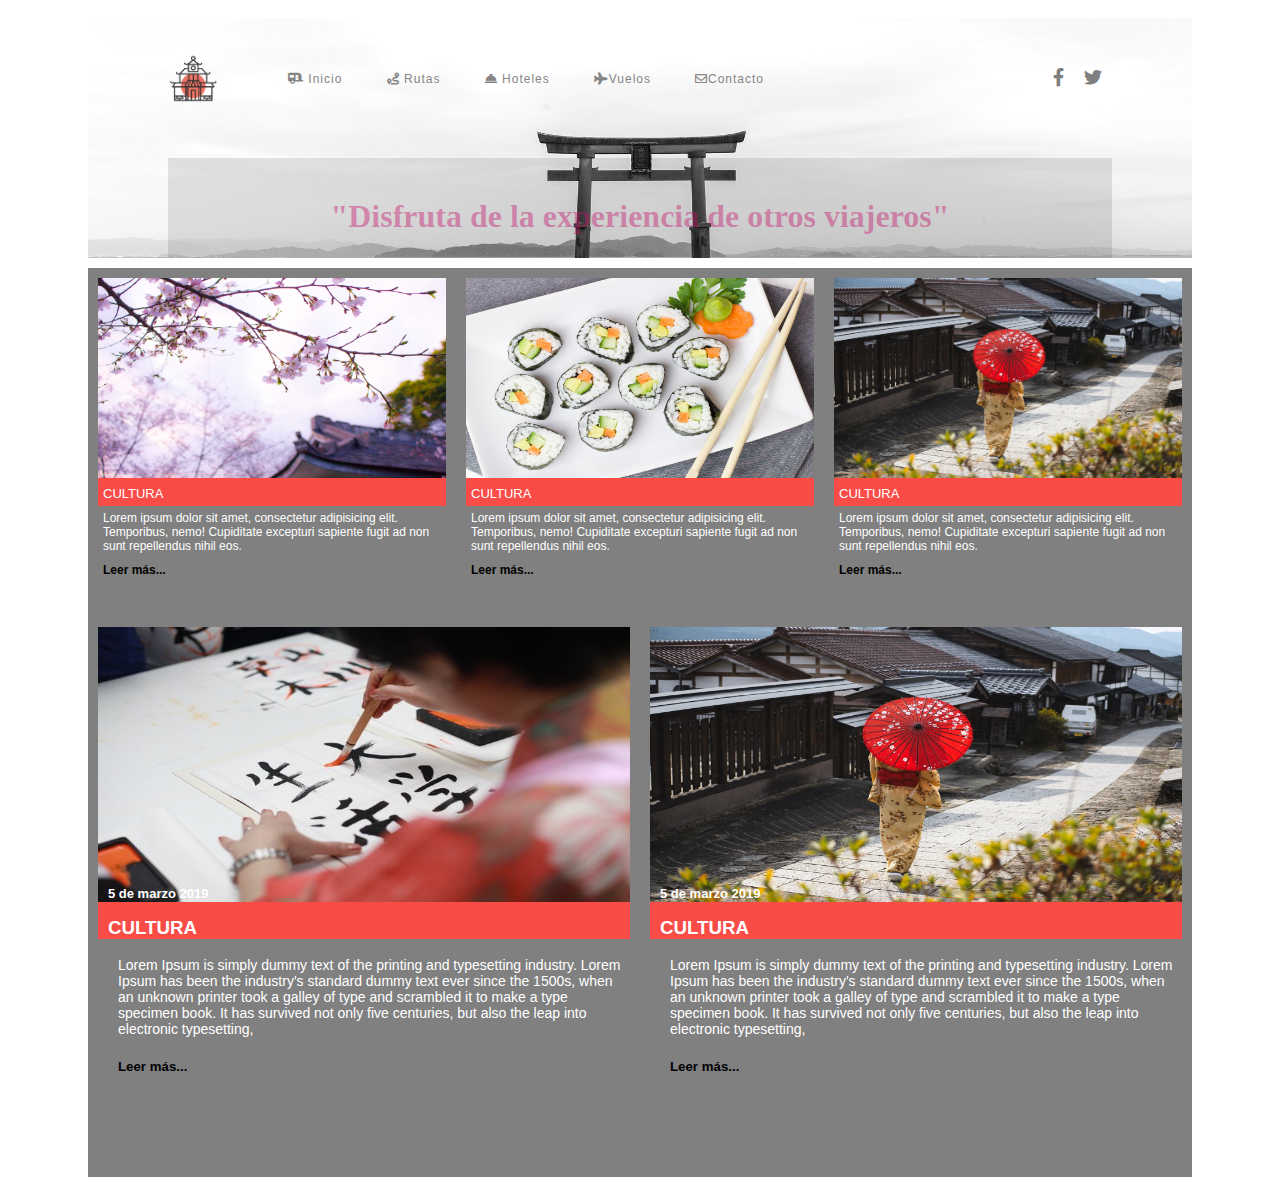
<file: Actividad 2/index.html>
<!DOCTYPE html>
<html lang="es">  
  <head>    
    <title>Exercici 1</title>    
    <meta charset="UTF-8">
    <meta name="viewport" content="width=device-width, user-scalable=no, initial-scale=1.0, 
    maximum-scale=1.0, minimum-scale=1.0">  

    <link rel="stylesheet" href="styles3.css"  > 
    <link rel="stylesheet" href="css/all.min.css"  > 
    
  </head>  
    <body>    
    <div class="padre">
      <header class="principal margen-interno">
       
        <div class="menu">
          <div class= "logo"> 
          <a href="index.html">  </a>

          </div>

          <!-- menu principal-->
          
          <nav class= "navcenter"> 
            <a href="#"><i class="fas fa-caravan" ></i>  <span class="off">Inicio </span></a>
            <a href="#"><i class="fas fa-route"></i> Rutas </a>
            <a href="#"><i class="fas fa-concierge-bell"></i> Hoteles</a>
            <a href="#"><i class="fas fa-plane"></i>Vuelos</a>
            <a href="#"><i class="far fa-envelope"></i>Contacto </span></a>
          </nav>
          <div class="socialmedia"> 
            <div><a href="#"><i class="fab fa-facebook-f"></i></a> </div>
            <div><a href="#"><i class="fab fa-twitter"></i></a> </div>
            </div>
          </div>
        

          <div class="backgroundphoto ">
            <!--trasnparencia-->
          <h1>"Disfruta de la experiencia de otros viajeros"</h1>

        </div>

    </header>

    <section class="section margen-interno ">

        <div class="articulos">

        <article class="article">
          <img src="imagenes/1.jpg"  alt="">
          <div class="pastilla"> CULTURA</div>
          <div class="texto1">Lorem ipsum dolor sit amet, consectetur adipisicing elit. Temporibus, nemo! Cupiditate excepturi sapiente fugit ad non sunt repellendus nihil eos.  </div>
          <div class="leermas"> Leer más... </div>

          </article>
           <article class="article">
          <img src="imagenes/2.jpg"  alt="">
          <div class="pastilla"> CULTURA</div>
          <div class="texto1">Lorem ipsum dolor sit amet, consectetur adipisicing elit. Temporibus, nemo! Cupiditate excepturi sapiente fugit ad non sunt repellendus nihil eos.  </div>
          <div class="leermas"> Leer más... </div>
          </article>
          <article class="article">
          <img src="imagenes/japan.jpg"  alt="">
          <div class="pastilla"> CULTURA</div>
          <div class="texto1">Lorem ipsum dolor sit amet, consectetur adipisicing elit. Temporibus, nemo! Cupiditate excepturi sapiente fugit ad non sunt repellendus nihil eos.  </div>
          <div class="leermas"> Leer más... </div>
          </article>
       
          <article class="article2">
          <img src="./imagenes/3.jpg" alt="">  
          <h2> 5 de marzo 2019</h2>
          <h3>    CULTURA </h3>
          <h4>Lorem Ipsum is simply dummy text of the printing and typesetting industry. Lorem Ipsum has been the industry's standard dummy text ever since the 1500s,
          when an unknown printer took a galley of type and scrambled it to make a type specimen book. It has survived not only five centuries, but also the leap into electronic typesetting, </h4>
          <h5>Leer más...</h5>
            </article>
        
          <article class="article2">
          <img src="./imagenes/japan.jpg" alt="">  
          <h2> 5 de marzo 2019</h2>
          <h3>    CULTURA </h3>
          <h4>Lorem Ipsum is simply dummy text of the printing and typesetting industry. Lorem Ipsum has been the industry's standard dummy text ever since the 1500s,
           when an unknown printer took a galley of type and scrambled it to make a type specimen book. It has survived not only five centuries, but also the leap into electronic typesetting, </h4>
          <h5>Leer más...</h5>
          </article>
              
           </section>
          <footer class="footer margen-interno">
          <nav class="pie"></nav>
          </footer>
          </div>
          </body>
          </html>
</file>
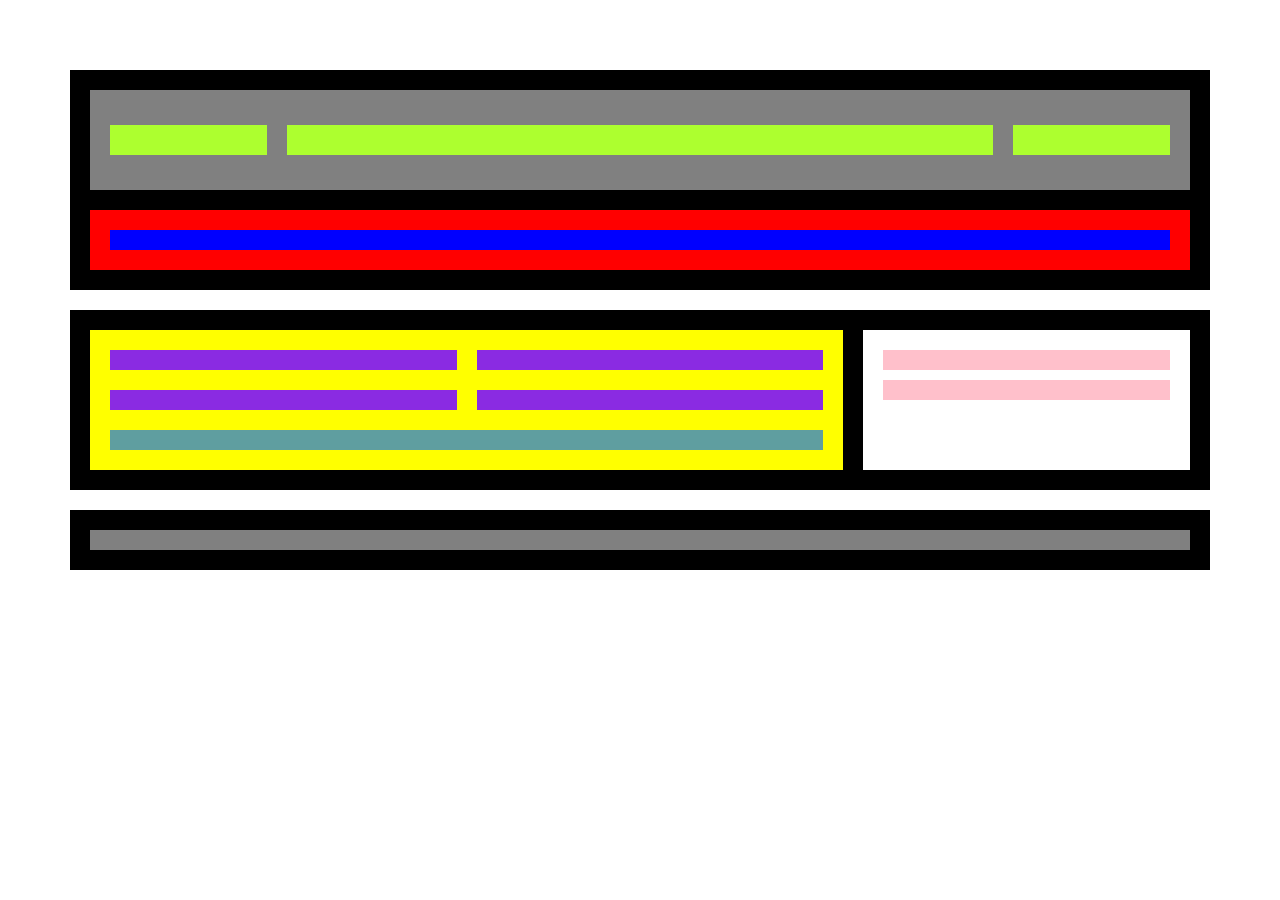
<file: Entrega de wireframe a HTML amb Flex Layout.html>
<!DOCTYPE html>
<html lang="es">  
  <head>    
    <title>Exercici 1</title>    
    <meta charset="UTF-8">
    <meta name="viewport" content="width=device-width, user-scalable=no, initial-scale=1.0, 
    maximum-scale=1.0, minimum-scale=1.0">  

    <link href="styles3.css" rel="stylesheet" > 
    </head>  
    <body>    
    <div class="padre">
      <header class="principal">
        <!--menu principal-->
        <div class="menu">
    <div class= "logo"> </div>
    <nav class= "navcenter"> </nav>
    <div class="socialmedia"> </div>
    </div>

    <div class="backgroundphoto">

    <h1></h1>
    </div>

    </header>

    <section class="section">
    <div class="articulos">
    <article class="article"></article>
    <article class="article"></article>
    <article class="article"></article>
    <article class="article"></article>
    <nav class="navegacion"></nav>
    </div>
       <!-- bloque derecho-->
  <aside class="aside"> 
  <div class="publicidad"></div>
  <div class="publicidad"></div>

  </aside>
  </section>
  <footer class="footer">
  <nav class="pie"></nav>
  </footer>
</div>
</body>
</html>
</file>
<file: Actividad 2/styles3.css>
*{
        box-sizing:border-box;
        }

        a{text-decoration: none;
        font-family: "Montserrat",sans-serif;
        }

        .padre{
        display:flex;
        flex-flow:column nowrap;
        }
        .margen-interno{
        padding: 0 80px;
        }

        .principal{
        display:flex;
        flex-flow:column nowrap;
        margin: 10px 80px 10px 80px;
        background:url(./imagenes/Activitat\ Flex\ -\ Nivell\ 2\ -\ fons\ capçalera.jpg);
        background-position: center;
        background-attachment: contain;
        background-size: cover;
        }

        .menu{
        
        display: flex;
        flex-flow:row nowrap;
        height:120px;
        align-items:center;
        }   

        .logo{
            
        background:url(./imagenes/logo.png);
    
        background-position:center;
        background-attachment: contain;
        background-size: cover;
        height:50px;
        width: 50px;
  
        }

        .logo:hover {color:white;}

        .navcenter{
        margin-left: 40px;
        flex:1 1px ;
        padding-left: 10px;
            
        }

        .navcenter a { 
        color:rgb(134, 132, 132);
        font-size: 12px;
        padding: 0px 20px;
        letter-spacing: 1px;
    
        }
        .navcenter a:hover {
        color: rgb(141, 5, 12);
        }
        
        .socialmedia{
        flex:1 1auto;
        display: flex;
            
        }

        .socialmedia a{
        color:grey;
        font-size: 18px;
        padding: 0 10px;
            
        }

        .socialmedia a:hover{
        color:blue;
        }

        .backgroundphoto{
        background:rgba(0,0,0,.1);
        margin-top: 20px;
        height: 100px;
        background-position: center;
        text-align: center;
        }

        h1{ 
        margin-top: 40px;
        color:rgba(197, 17, 107, 0.411);
        }

        .section{
    
        display:flex;
        }
        .articulos{
        background:grey;
        flex:1 1 auto;
        display:flex;
        flex-flow:row wrap;

        }
        .article{
            
           font-size:13px;
            background-position:center;
           margin: 10px 10px 10px 10px;
           flex:1 1 30%;
           font-family: "Montserrat",sans-serif;
        }
        .article img{
            width:100%;
            height: 200px;
        }

        .article2{
            margin: 40px 10px 0px 10px;
            background-position:center;
            flex:1 1 40%;
            font-family: "Montserrat",sans-serif;

        }
        .article2 img{
            width:100%;
            height:50%;
        }

        h2{
           
            color:white;
            font-size:13px;
            margin-top:-20px;
            margin-left:10px;
        }

        h3{
            background: rgb(249, 76, 71);
            color :white;
            flex:1 1 40%;
            text-transform: uppercase;
            padding:20px 10px 0 10px;
            margin-top:-15px;
          
            
        }
        h4{ font-weight: 100;
            margin-left:20px;
            font-size: 14px;
            color: white;
        }

        h5{
            color:black;
            margin-left:20px;
            
        }

        .pastilla{
            background: rgb(249, 76, 71);
            color :white;
            flex:1 1 30%;
            padding:10px 5px 5px 5px;
            margin-top:-5px;
        }

        .texto1{
           
            color: white;
            font-size: 12px;
            margin-top: 5px;
            margin-left: 5px;
        }

        .leermas{
            color:black;
            margin-top: 10px;
            margin-left: 5px;
            font-size: 12px;
            font-weight:700;
            
        }
            
        .navegacion{
            background:blueviolet;
            flex: 1 1 100%;
        }
        
       
        .footer{
        background: black;
        display:flex;
        justify-content:center;
        }

        .pie{
            
            background: grey;
            width: 300px;
            
        }

        @media all and (max-width:980px){
        .section{
       
        flex-direction:row;
        }
    
         .menu{
        flex-direction:column;
        height:auto;
        }
    
        .aside{
         display:flex;
        justify-content:center;
         }
        
         h1{ 
        font-size:12px;
        margin-top: 20px;
        }
  

        @media all and(max-width:600px){
        .articulos{
                flex-direction:column;
                }
                h1{ 
                font-size:14px;
                margin-top:-30px;
                }
        }


        @media all and (max-width:320px){
        .aside{
        flex-direction:column;
        
        }
       

        .backgroundphoto{
            height: 50px;
        }

        h1{ 
            font-size:12px;
            margin-top: 10px;}
        }
    }
</file>
<file: styles3.css>
*{

  /*  max-width:  2280px;
    height: 900px;*/
    margin:10px;
    padding: 10px;
    box-sizing:border-box;

}

.padre{
    display:flex;
    flex-flow:column nowrap;
    }


.principal{

    display:flex;
    flex-flow:column nowrap;
    background:black;
   
}

.menu{
    background: grey;
    display: flex;
    flex-flow:row nowrap;
    height:100px;
    align-items:center;
    }

    .logo{
    background: greenyellow;
    flex:1 1 auto;
    height:30px;}
        
    .navcenter{
    background: greenyellow;
    flex:5 1 auto;
    height:30px;
        }
    .socialmedia{
    background:greenyellow;
    flex:1 1 auto;
    height:30px;
        }


.backgroundphoto{
    background: red;
    
}

h1{
    background: blue;
}


.section{
    background: black;
    display:flex;
}

.articulos{
    background:yellow;
    flex:2 1 auto;
    display:flex;
    flex-flow:row wrap;

    }

.article{
            
    background:blueviolet;
    flex: 1 1 40%;
    }
    
.navegacion{
    background:cadetblue;
    flex: 1 1 100%;

    }
.aside{
        
    background:white;
    flex: 1 1 auto;
    }
    .publicidad{
    background: pink;
    }
    
.footer{
    background: black;
    display:flex;
    justify-content:center;
    }
.pie{        
    background: grey;
    flex: 1 1 auto;
    }


@media all and (max-width:800px){
    .section{
    background:orange;
    flex-direction:column;
    }
    
    .menu{
    height:auto;
    }

    .aside{
    flex-direction: row;
       
    }
    }

@media all and(max-width:600px){
    .articulos{
    flex-direction:column;
    }
    }
@media all and (max-width:320px){
        .aside{
        flex-direction:column;
    }
    }


/*.principal{
    
    background-color: brown;
    height: 116px;
    display:flex;
    


}

.backgroundphoto{

    background-color:purple;
    height: 116px;
    margin: 600px;
    
    justify-content: center;

}

.logo{
    height:40px;
    width: 320px;
    margin:40px;
background-color: seagreen;
}

.navcenter{
    width: 1420px;
    height:40px;
   
    margin:40px;
    background-color: seagreen;

}

.socialmedia{
    width: 320px;
    height: 40px;
    margin: 4px;
    background-color: seagreen;
}

*/
</file>
